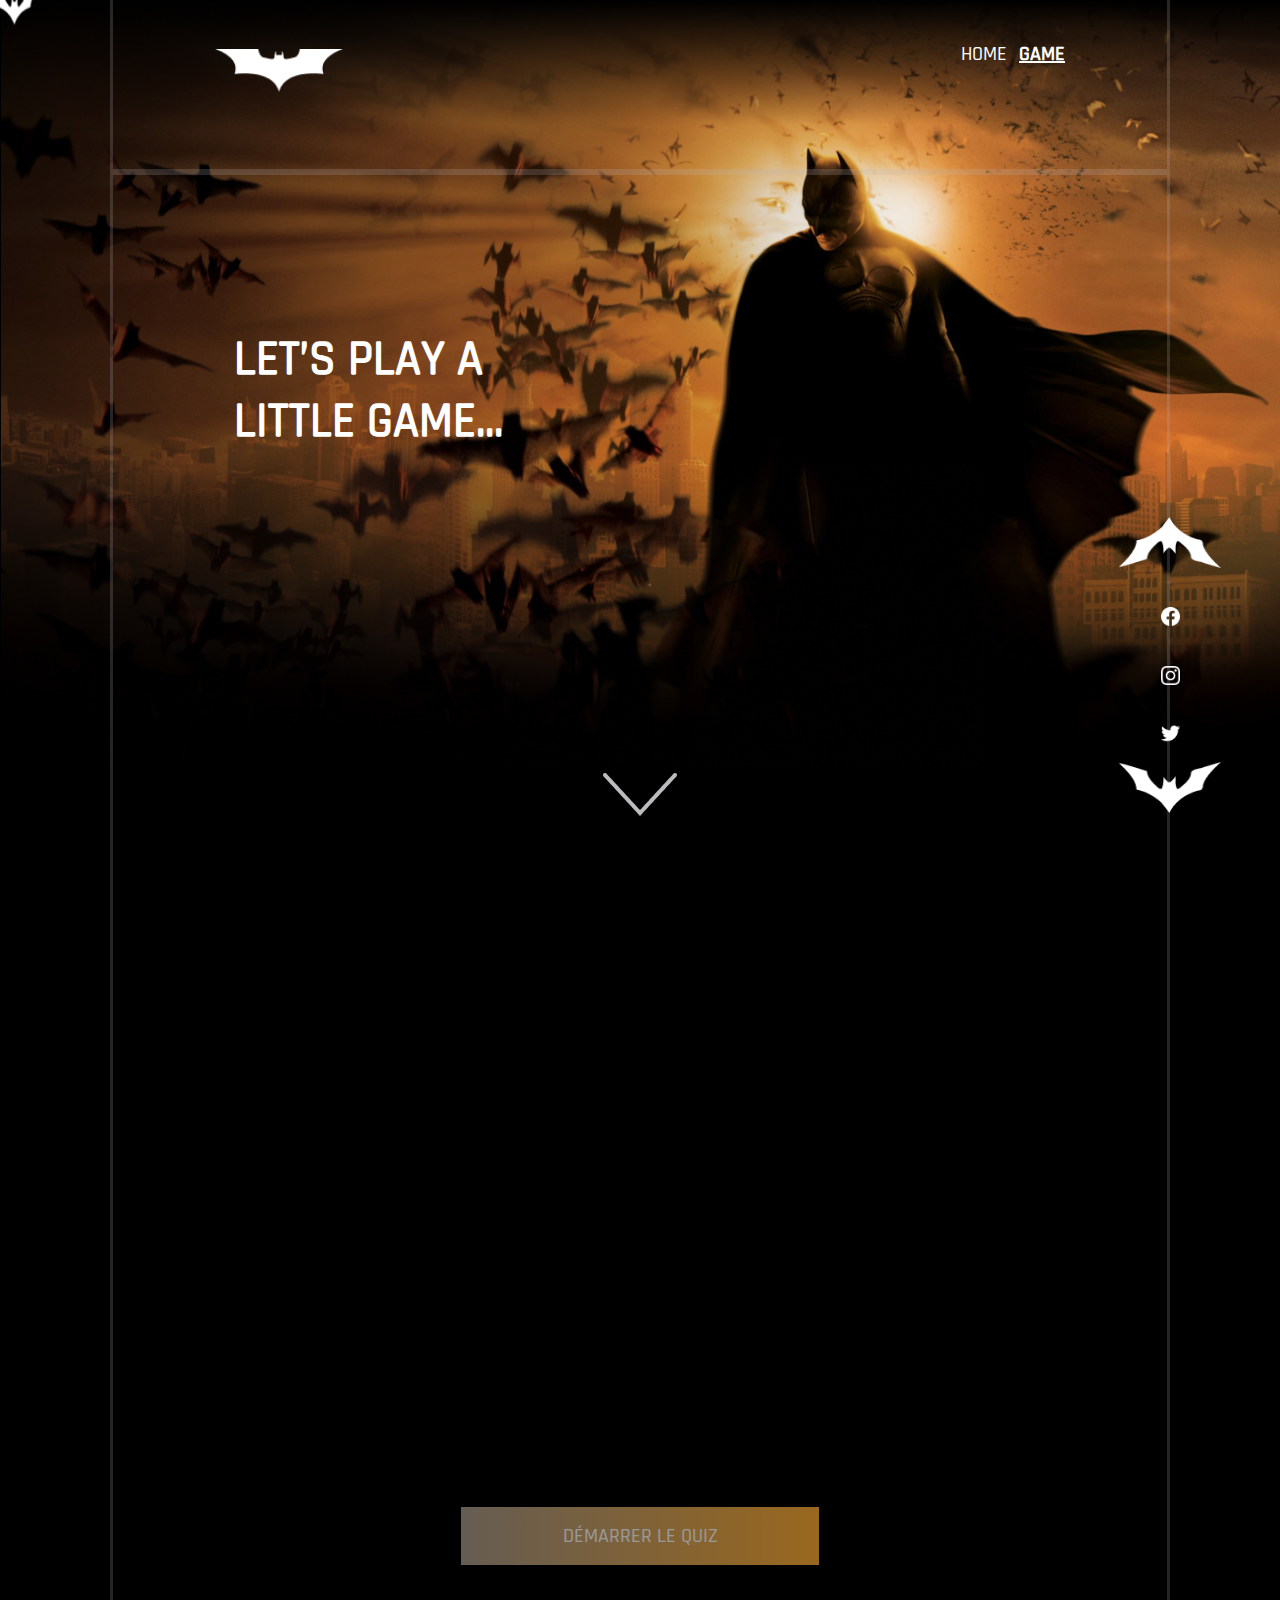
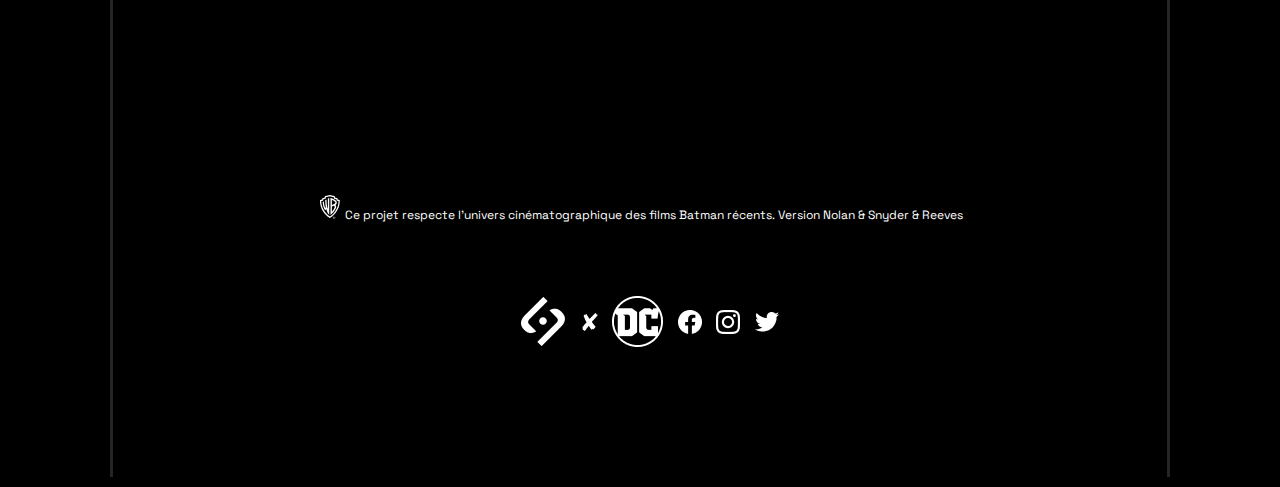
<file: game.html>
<!DOCTYPE html>
<html>
<head>
    <meta charset="utf-8">
    <title>BATMAN 2 | GAME</title>
    <link rel="stylesheet" type="text/css" href="./assets/css/style.css">
    <link rel="stylesheet" type="text/css" href="./assets/css/game-style.css">
    <link rel="icon" href="./assets/images/logos/logo_bat_flèche_2.png" type="image/x-icon">
</head>
<body>
    <header id="page-top">
        <h1></h1>
        
        <nav>
            <ul>
                <li>
                    <a href="./index.html">HOME</a>
                </li>
                <li>
                    <a href="#"  class="active">GAME</a>
                </li>
            </ul>
        </nav>
    </header>

    <aside class="fade-in">
        <ul>
            <li class="cursor-pointer" id="batman-up-button">
                <img class="hover-jaune-bataman" src="assets/images/logos/logo_bat_flèche.png" alt="Logo aller en haut du page">
            </li>
        
            <li>
                <a href="">
                    <img class="social-network hover-jaune-bataman" src="assets/images/logos/icon_facebook.png" alt="Logo facebook contact">
                </a>
            </li>
        
            <li>
                <a href="">
                    <img class="social-network hover-jaune-bataman" src="assets/images/logos/icon_ig.png" alt="Logo instagram contact">
                </a>
            </li>
        
            <li>
                <a href="">
                    <img class="social-network hover-jaune-bataman" src="assets/images/logos/icon_tw.png" alt="Logo twitter contact">
                </a>
            </li>
        
           <li class="mt-10 cursor-pointer" id="batman-down-button">
                <img class="hover-jaune-bataman" src="assets/images/logos/logo_bat_flèche_2.png" alt="Logo aller en bas du page">
            </li>
        </ul>
    
    </aside>

    <main>
        <section class="introduction">
            <div class="part-title fade-in-start">
                <h1>LET’S PLAY A <br> LITTLE GAME...</h1>
            </div>
            <div class="margin-200">
                <img src="./assets/images/logos/flèche_down_header.png" alt='Flèche down header'>
            </div>
        </section>
        <section class="game" id="start">
            <div class="content-game">
                <h2 class="fade-in">connaissez vous bien le chevalier noir ?</h2>
                <div>
                    <img class="fade-zoom" src="./assets/images/game/Batgame_2.png">
                </div>
                <button onclick="startGame()">DÉMARRER LE QUIZ</button>
            </div>
        </section>
        <section class="game" id="game">
            <div class="content-game">
                <h2><span id="progression"></span>/15</h2>
                <div class="questions">
                    <p class="question fade-in-start" id="question">
                        
                    </p>
                    <div class="responses">
                        <div class="image" id="image">
                            
                        </div>
                        <div class="choix">
                            <form id="form-res">
                                <ul id="choices">
                                
                                </ul>
                            </form>
                        </div>
                        <div id="illustrations">
                            
                        </div>
                    </div>
                </div>
                <button onclick="next()">QUESTION SUIVANT</button>
            </div>
        </section>
    </main>
    <footer id="page-bottom">
            <div class="text">
                <img src="assets/images/logos/icon_WB.png">
                Ce projet respecte l’univers cinématographique des films Batman récents. Version Nolan & Snyder & Reeves
            </div>
            <div class="logos">
                <ul class="-ml-5">
                    <li>
                        <a href="">
                            <img class="hover-jaune-bataman" src="assets/images/logos/logo_sayna_white.png">
                        </a>
                    </li>
                
                    <li>
                        <a href="">
                            <img class="hover-jaune-bataman" class="-ml-5" src="assets/images/logos/icon_x.png">
                        </a>
                    </li>
                
                    <li>
                        <a href="">
                            <img  class="hover-jaune-bataman"class="-ml-5" src="assets/images/logos/icon_DC.png">
                        </a>
                    </li>
                
                    <li>
                        <a href="">
                            <img class="hover-jaune-bataman" src="assets/images/logos/icon_facebook.png">
                        </a>
                    </li>
                
                    <li>
                        <a href="">
                            <img class="hover-jaune-bataman" src="assets/images/logos/icon_ig.png">
                        </a>
                    </li>
                    <li>
                        <a href="">
                            <img class="hover-jaune-bataman" src="assets/images/logos/icon_tw.png">
                        </a>
                    </li>
                </ul>
            </div>
    </footer>
    <!-- POPUPBOX ERROR -->
    <div class="popup-error">
        <div class="popup-content">
            <h2 id="popup-title"></h2>
            <p id="popup-message">
                
            </p>
            <button id="restart-quiz">RECOMMENCER LE QUIZ</button>
        </div>
    </div>
    <div id="canvas-container">
      <canvas id="canvas" width="1300" height="700"></canvas>
    </div>
    <script src="assets/js/scripts.js"></script>
    <script src="assets/js/game-script.js"></script> 
</body>
</html>
</file>
<file: assets/css/style.css>
@font-face {
    src: url('../fonts/Rajdhani/Rajdhani-Medium.ttf');
    font-family: 'Rajdhani-Medium';
}

@font-face {
    src: url('../fonts/SpaceGrotesk/SpaceGrotesk-Regular.ttf');
    font-family: 'SpaceGrotesk-Regular';
}


html {
    color: white;
    overflow-x: hidden;
    font-size: 1.25vw;
    font-family: 'Rajdhani-Medium';
}

button {
    font-family: 'Rajdhani-Medium';
    font-size: 1.25em;
}

button span {
    opacity: 1;
}

h1 {
    font-family: 'Rajdhani-Medium';
    font-size: 2.25em;
}

h2 {
    font-family: 'SpaceGrotesk-Regular';
    font-size: 0.75em;
    letter-spacing: 0,1875em;
}

.sous-titre {
    font-family: 'SpaceGrotesk-Regular';
    font-size: 1.375em;
}

.text {
    font-family: 'SpaceGrotesk-Regular';
    font-size: 0.75em;
}

.text-1 {
    font-family: 'SpaceGrotesk-Regular';
    font-size: 1.125em;
}

.text-space-grotesk-head {
    font-family: 'Rajdhani-Medium';
    font-size: 0.875em;
}

.text-randjani-head {
    font-family: 'Rajdhani-Medium';
    font-size: 1.125em;

}

.margin-200 {
    margin-top: 12.5em;
}



html {
    margin-top: 0px;
}

body {
    margin-top: -0.625em;
    background-color: black;
    padding: 0em 6.375em;
}

#page-top h1 {
    background-image: url('../images/logos/logohome.png');
    background-repeat: no-repeat;
    background-size: contain;
    width: 10vw;
    height: 5vw;
    cursor: pointer;
}

header {
    padding: 2em 6.375em 2em 6.375em;
    border: 0.1875em solid rgba(188, 187, 189, 0.2);
    display: flex;
    justify-content: space-between;
}

nav {
    float: right;
}

nav ul {
    display: inline-flex;
}

nav a {
    color: white;
    font-size: 1.25em;
    text-decoration: none;
    margin-left: 0.625em;
}

nav a[class='active'] {
    font-weight: bold;
    text-decoration: underline;
}

nav a:hover {
    font-weight: bold;
    text-decoration: underline;
}

footer {
    text-align: center;
    padding: 12em 6.375em 3.125em 6.375em;
    border: 0.1875em solid rgba(188, 187, 189, 0.2);
    border-top: none;
    border-bottom: none;
}

footer .text {
    font-size: 0.75em;
}

footer .logos {
    padding: 3.125em;
}

footer .logos ul {
    display: flex;
    align-items: center;
    justify-content: center;
}

footer .logos ul li {
    padding: 1%;
}

.-ml-5 {
    margin-left: -1.25em;
}

aside {
    float: left;
    position: fixed;
    text-align: center;
    right: 4.5vw;
    bottom: 5vw;
    z-index: 3;
}

aside img {
    border: 1px solid transparent;
    width: 8vw;
    height: 4vw;
}

aside .social-network {
    margin-top: 30%;
    width: 1.5vw;
    height: 1.5vw;
}

ul li {
    list-style-type: none;
}

main {
    border: 0.1875em solid rgba(188, 187, 189, 0.2);
    padding: 1.25em;
    border-bottom: none;
}

.text-center {
    text-align: center;
}

.hover-jaune-bataman:hover {
    filter: invert(6%) sepia(85%) saturate(5811%) hue-rotate(6deg) brightness(87%) contrast(109%);
}


.mt-10 {
    margin-top: 10%;
}

.cursor-pointer {
    cursor: pointer;
}


.card-person:hover .animate-zoom {
    transform: scale(1.3);
    transition: transform 2s ease-in-out;
}
.card-person {
    position: relative;
}

.person-name {
    visibility: hidden;
    position: absolute;
    bottom: -3.5em;
    left: -2.2em;
    text-align: center;
    align-items: center;
    z-index: 1;
    background-color: rgba(100, 85, 54, .3);
    width: 70%;
    height: 25%;
    border: 1px solid rgba(100, 85, 54, .7);
    padding-left: 4em;
    padding-bottom: 2em;
}

.person-name div {
    background-image: linear-gradient(to right, rgba(237, 222, 191, .7) 40%, rgba(137, 0, 8, .7) 60%);
    border-radius: 4em;
}

.person-name div img[class='person-image'] {
    width: 4em;
    height: 4em;
    border-radius: 50%;
    margin-left: -1em;
    margin-top: -1em;
}

.person-name div p {
   margin-left: 1em;
}

.person-name div p span {
   filter: invert(6%) sepia(85%) saturate(5811%) hue-rotate(6deg) brightness(87%) contrast(109%);;
}

.card-person:hover .person-name {
    visibility: visible;
    animation-name: slide-top;
    animation-duration: 3s;
}

@keyframes slide-top {
    from {
        opacity: 0;
        transform: translateY(-4em);
    }
    to {
        opacity: 1;
        transform: translateY(0);
    }
}

.fade-in-start {
    animation-name: fade-in;
    animation-duration: 3s;
}

.fade-in-right {
    animation-name: fade-in-right;
    animation-duration: 3s;
}
@keyframes fade-in-right {
    from {
        opacity: 0;
        transform: translateX(3.125em);
    }
    to {
        opacity: 1;
        transform: translateX(0);
    }
}

.fade-in {
    opacity: 0;
    visibility: hidden;
    transform: translateX(-4em); /* Décalage initial de -20px vers la gauche */
    transition: opacity 3s ease, visibility 3s ease, transform 3s ease;
}

.fade-zoom {
    opacity: 0;
    visibility: hidden;
    transition: opacity 3s ease, visibility 3s ease, transform 3s ease;
    transform: scale(0); /* Définit l'échelle initiale de 0 */
}

@keyframes fade-in {
    from {
        opacity: 0;
        transform: translateX(-3.125em);
    }
    to {
        opacity: 1;
        transform: translateX(0);
    }
}

.show-zoom {
  opacity: 0;
  transform: scale(0);
  transition: opacity 1s ease, transform 1s ease;
}

.message {
    font-size: 1.5em;
}

#canvas-container {
    position: fixed;
    top: 0;
    left: 0;
    pointer-events: none;
}
</file>
<file: assets/css/game-style.css>
body {
    background-image: url('../images/game/Batgame_1.png');
    background-repeat: no-repeat;
    background-size: 100vw 60vw;
}

.introduction {
    text-align: center;
    padding: 10%;
}

.introduction h1 {
    font-family: 'Rajdhani-Medium';
    font-size:3em;
    text-align: left;
}

.introduction .margin-200 {
    margin-top: 20em;
}


.game {
    height: 50vw;
    text-align: center;
    position: relative;
}

.game h2 {
    text-transform: uppercase;
    font-size: 1.5em;
}

.game .content-game img {
    width: 65vw;
}

.game .content-game button {
    background-image: linear-gradient(to right, #A99A8A, #ffad33);
    cursor: pointer;
    opacity: 0.6;
    background-color: transparent;
    color: white;
    padding: 0 10%;
    border: none;
    height: 4.5vw;
    margin-top: 2em;
}

.game .content-game button:hover {
    opacity: 1;
}

.game .content-game .questions {
    height: 32vw;
    padding: 5% 10% 0 10%;
}

#question {
    font-size: 1.5em;
}

.game .content-game .questions div[class='responses'] {
    display: grid;
    grid-template-columns: 20vw 35vw;
}

.game .content-game .questions div[class='image'] {
    grid-column: 1/2;
    text-align: right;
}

.game .content-game .questions div[class='image'] img {
    width: 12vw;
    height: 100%;
}

.game .content-game .questions div[class='choix'] {
    grid-column: 2/3;
    text-align: left;
}

.game .content-game .questions div[class='choix'] ul li {
    background-color: gray;
    padding: 0.3em;
    margin-top: 1.125em;
    font-size: 1.5em;
}

.game .content-game .questions div[class='choix'] ul li input {
    width: 1.5em;
    height: 1.5em;
    margin-right: 1.125em;
}

#game {
    display: none;
}


 .popup-error, .popup-message {
    display: none;
    position: fixed;
    top: 0;
    left: 0;
    width: 100%;
    height: 100%;
    background-image: linear-gradient(to right, #A99A8A, #ffad33);
    opacity: 0.99;
    z-index: 9999;
}

.popup-content {
    position: absolute;
    width: 70%;
    height: 50%;
    top: 50%;
    left: 50%;
    transform: translate(-50%, -50%);
    background-image: linear-gradient(to right bottom, #A99A8A, #ffad33 );
    padding: 1.25vw;
    border-radius: 0.3125em;
    box-shadow: 0 0 0.625em rgba(0, 0, 0, 0.5);
    
}

.popup-error .popup-content {
    top: 40%;
    text-align: center;
    position: relative;
}

#popup-title {
    font-size: 2em;
}

#popup-message {
    font-size: 1.5em;
    padding: 0.5em 5em;
}

#restart-quiz {
    background-image: linear-gradient(to right, #A99A8A, #ffad33);
    cursor: pointer;
    opacity: 0.6;
    background-color: transparent;
    color: white;
    padding: 0 10%;
    border: none;
    height: 4.5vw;
    box-shadow: 0px 2px 4px 0px #555;
    position: absolute;
    bottom: 1em;
    left: 20vw;
}

#restart-quiz:hover {
    opacity: 1;
}
</file>
